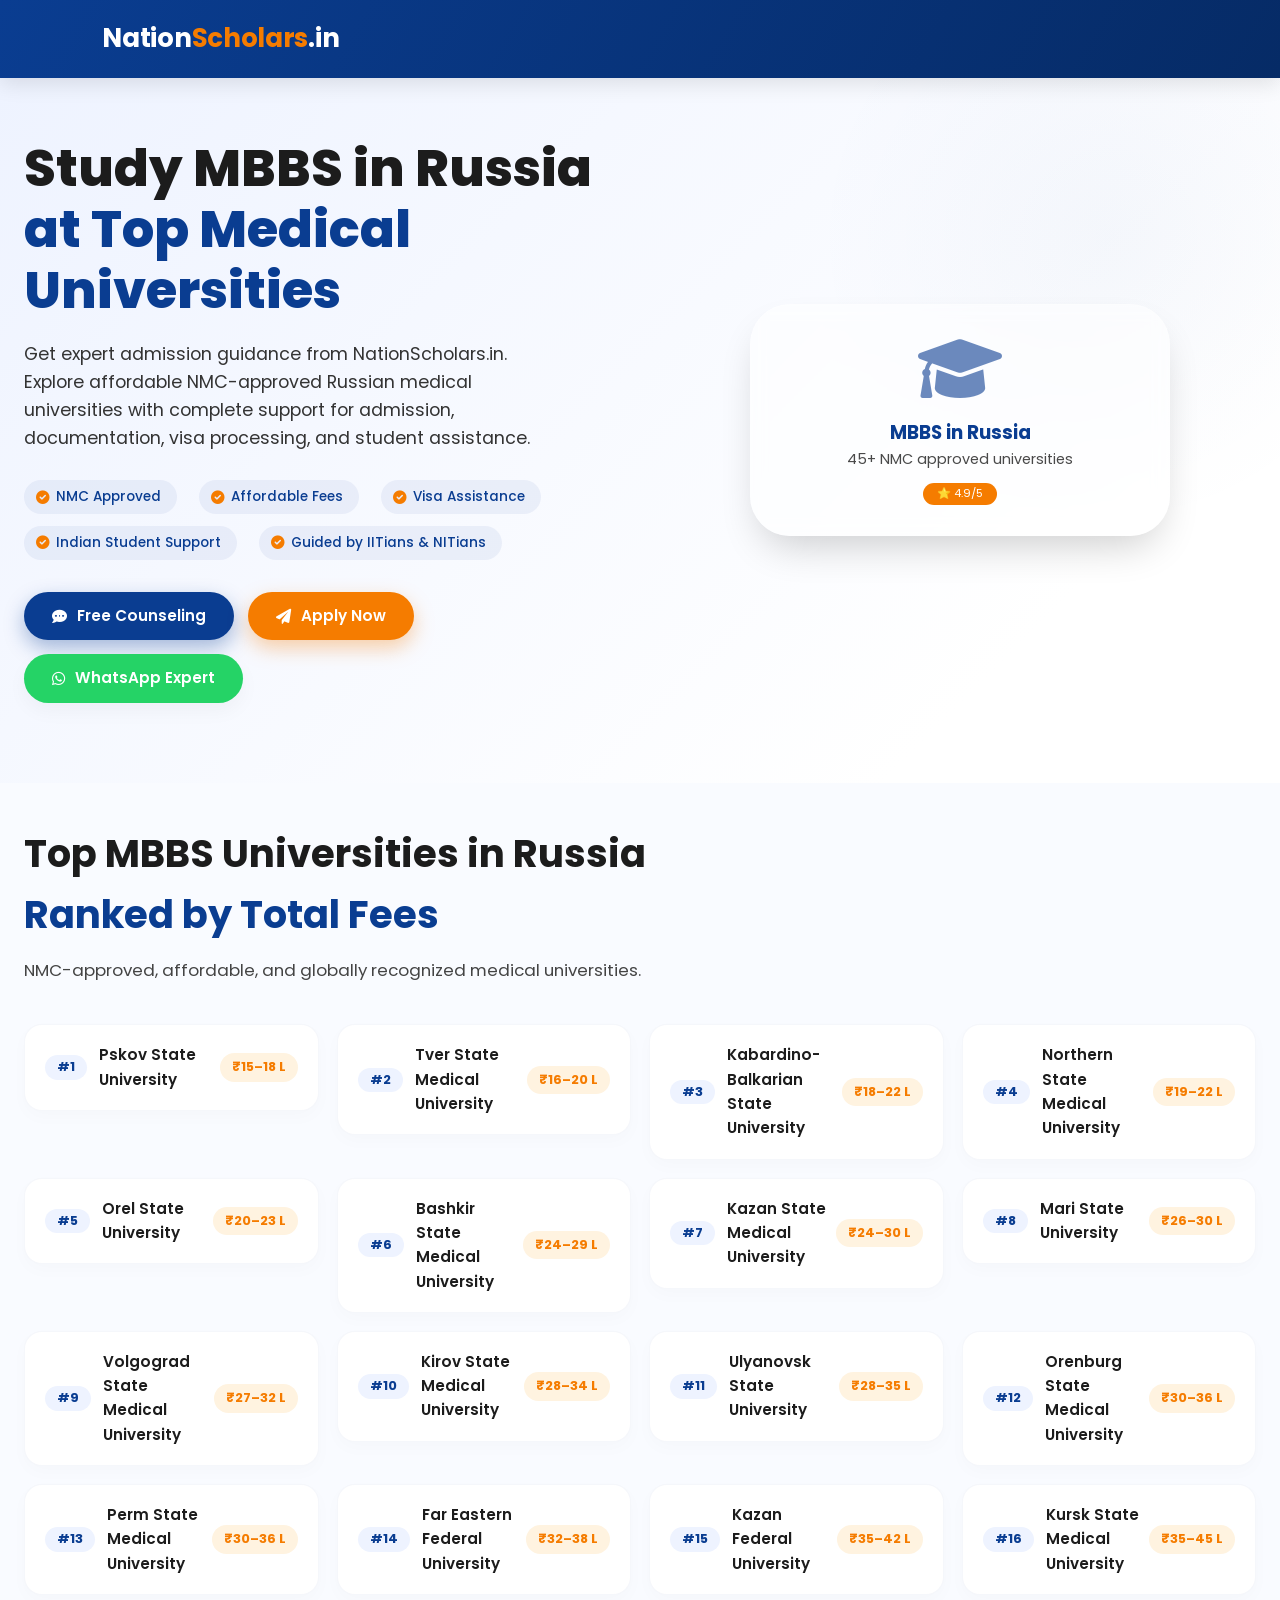
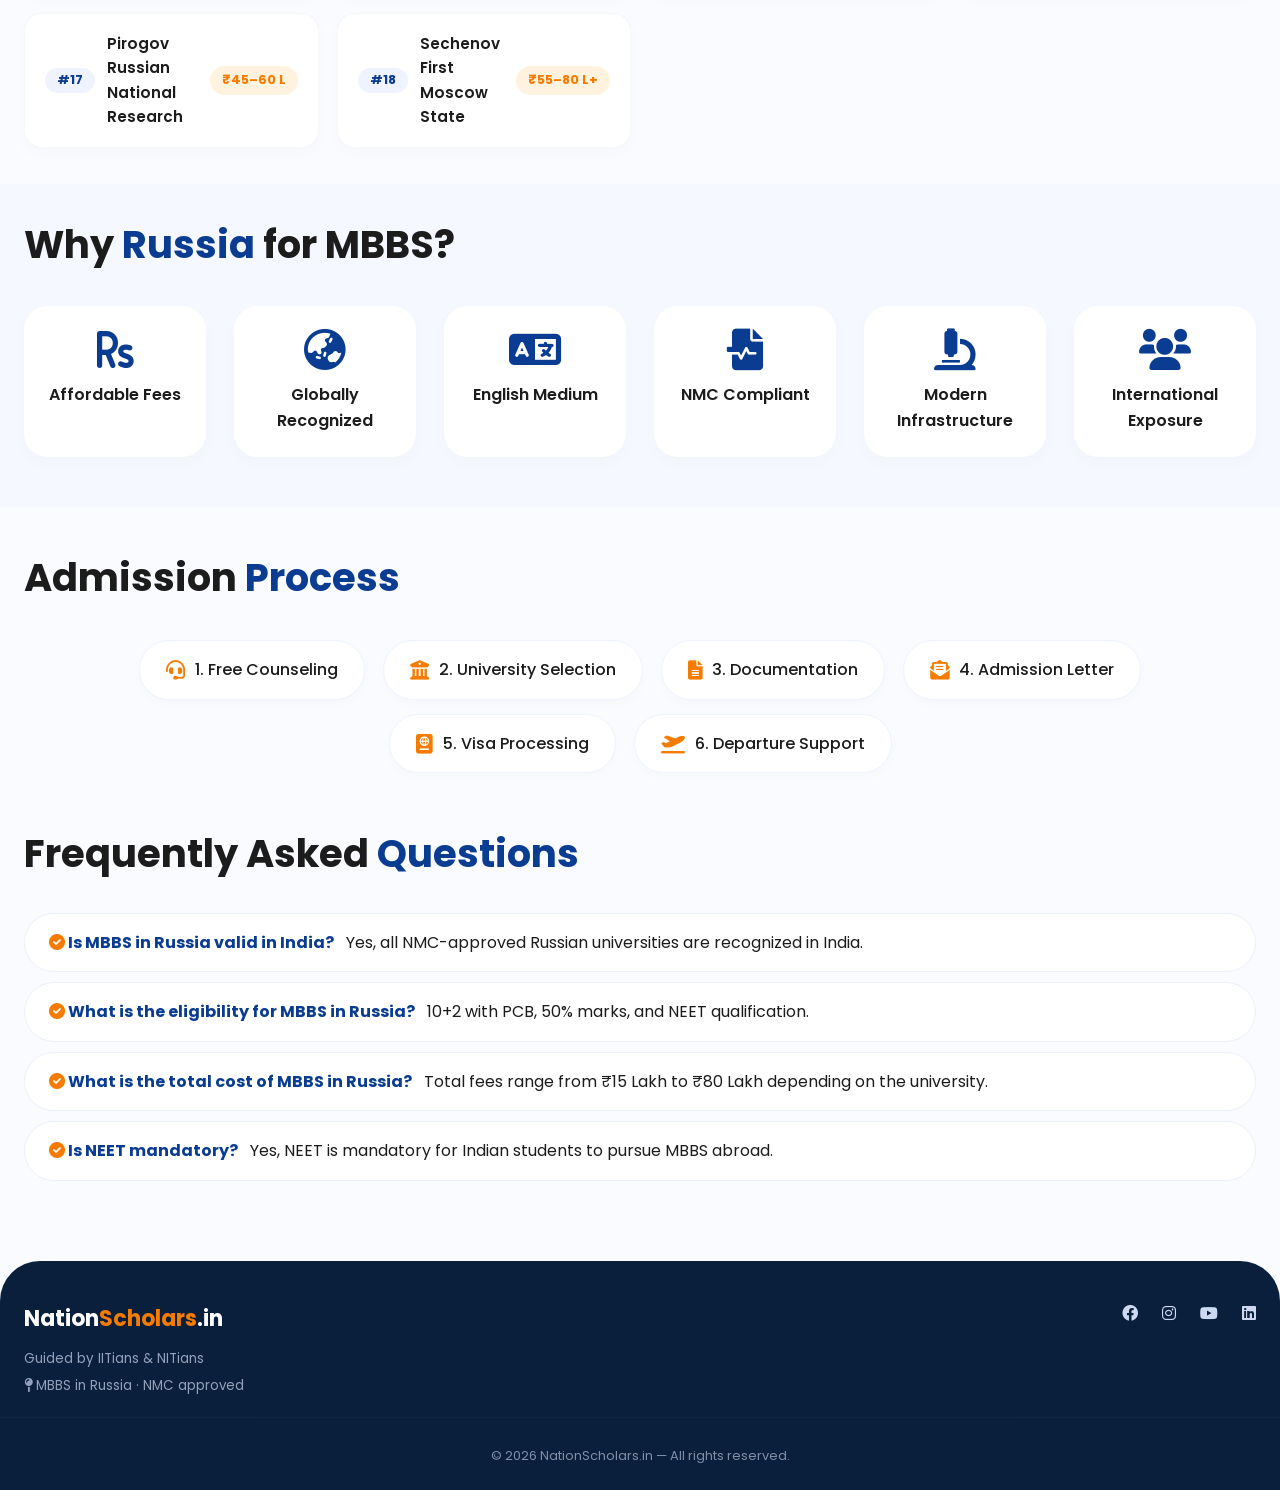
<file: page02.html>
<!DOCTYPE html>
<html lang="en">
<head>
  <meta charset="UTF-8" />
  <meta name="viewport" content="width=device-width, initial-scale=1.0, maximum-scale=1.0, user-scalable=yes" />
  <title>NationScholars.in · MBBS in Russia</title>
  <!-- Font Awesome 6 -->
  <link rel="stylesheet" href="https://cdnjs.cloudflare.com/ajax/libs/font-awesome/6.0.0-beta3/css/all.min.css" />
  <!-- Google Fonts: Poppins -->
  <link rel="preconnect" href="https://fonts.googleapis.com" />
  <link rel="preconnect" href="https://fonts.gstatic.com" crossorigin />
  <link href="https://fonts.googleapis.com/css2?family=Poppins:wght@300;400;600;700;800&display=swap" rel="stylesheet" />
  <style>
    /* ----- ROOT & RESET ----- */
    :root {
      --primary: #0a3d91;
      --secondary: #f57c00;
      --light: #f9fbff;
      --dark: #1c1c1c;
      --glass: rgba(255, 255, 255, 0.15);
      --glass-border: rgba(255, 255, 255, 0.25);
      --shadow: 0 20px 40px -12px rgba(0, 0, 0, 0.2);
      --radius: 28px;
    }

    * {
      margin: 0;
      padding: 0;
      box-sizing: border-box;
      font-family: 'Poppins', sans-serif;
    }

    html {
      scroll-behavior: smooth;
    }

    body {
      background: var(--light);
      color: var(--dark);
      line-height: 1.6;
      overflow-x: hidden;
    }

    a {
      text-decoration: none;
      color: inherit;
    }

    .container {
      max-width: 1280px;
      margin: 0 auto;
      padding: 0 24px;
    }

    /* ----- GLASSMORPHISM UTILITY ----- */
    .glass-card {
      background: var(--glass);
      backdrop-filter: blur(12px);
      -webkit-backdrop-filter: blur(12px);
      border: 1px solid var(--glass-border);
      border-radius: var(--radius);
      box-shadow: var(--shadow);
      transition: all 0.25s ease;
    }

    .glass-card:hover {
      transform: translateY(-6px);
      box-shadow: 0 30px 50px -16px rgba(10, 61, 145, 0.3);
    }

    /* ----- BUTTONS ----- */
    .btn {
      display: inline-flex;
      align-items: center;
      gap: 10px;
      padding: 12px 28px;
      border-radius: 60px;
      font-weight: 600;
      font-size: 0.95rem;
      border: none;
      cursor: pointer;
      transition: 0.25s ease;
      background: white;
      color: var(--primary);
      box-shadow: 0 8px 20px rgba(0, 0, 0, 0.04);
    }

    .btn-primary {
      background: var(--primary);
      color: white;
      box-shadow: 0 8px 20px rgba(10, 61, 145, 0.35);
    }
    .btn-primary:hover {
      background: #062b66;
      transform: scale(1.02);
      box-shadow: 0 12px 28px rgba(10, 61, 145, 0.45);
    }

    .btn-secondary {
      background: var(--secondary);
      color: white;
      box-shadow: 0 8px 20px rgba(245, 124, 0, 0.35);
    }
    .btn-secondary:hover {
      background: #e06b00;
      transform: scale(1.02);
    }

    .btn-outline-light {
      background: transparent;
      border: 2px solid white;
      color: white;
    }
    .btn-outline-light:hover {
      background: white;
      color: var(--primary);
    }

    .btn-whatsapp {
      background: #25D366;
      color: white;
    }
    .btn-whatsapp:hover {
      background: #1da851;
      transform: scale(1.02);
    }

    /* ----- HEADER (already in style.txt) ----- */
    header {
      background: linear-gradient(120deg, var(--primary), #062b66);
      color: #fff;
      padding: 18px 8%;
      display: flex;
      justify-content: space-between;
      align-items: center;
      flex-wrap: wrap;
      position: sticky;
      top: 0;
      z-index: 999;
      box-shadow: 0 6px 20px rgba(0, 0, 0, 0.1);
    }

    .logo {
      font-size: 26px;
      font-weight: 700;
      letter-spacing: -0.3px;
    }
    .logo span {
      color: var(--secondary);
    }

    .menu-toggle {
      display: none;
      font-size: 28px;
      cursor: pointer;
    }

    .nav-links {
      display: flex;
      gap: 28px;
      align-items: center;
      font-weight: 500;
    }
    .nav-links a {
      transition: 0.2s;
      border-bottom: 2px solid transparent;
      padding-bottom: 4px;
    }
    .nav-links a:hover {
      border-bottom-color: var(--secondary);
      color: #ffd54f;
    }

    /* ----- HERO ----- */
    .hero {
      padding: 60px 0 80px;
      background: linear-gradient(135deg, #eef3ff 0%, #ffffff 80%);
      position: relative;
      overflow: hidden;
    }
    .hero::before {
      content: '';
      position: absolute;
      right: -10%;
      top: -20%;
      width: 600px;
      height: 600px;
      background: radial-gradient(circle, rgba(10, 61, 145, 0.03) 0%, transparent 70%);
      border-radius: 50%;
      pointer-events: none;
    }
    .hero-grid {
      display: grid;
      grid-template-columns: 1fr 1fr;
      gap: 48px;
      align-items: center;
    }
    .hero-content h1 {
      font-size: 3.2rem;
      font-weight: 800;
      line-height: 1.2;
      color: var(--dark);
      margin-bottom: 18px;
    }
    .hero-content h1 span {
      color: var(--primary);
    }
    .hero-content p {
      font-size: 1.1rem;
      color: #333;
      max-width: 540px;
      margin-bottom: 28px;
      font-weight: 400;
    }
    .hero-badges {
      display: flex;
      flex-wrap: wrap;
      gap: 12px 22px;
      margin: 24px 0 32px;
    }
    .hero-badges span {
      background: rgba(10, 61, 145, 0.06);
      padding: 6px 16px 6px 12px;
      border-radius: 60px;
      font-size: 0.85rem;
      font-weight: 500;
      display: inline-flex;
      align-items: center;
      gap: 6px;
      color: var(--primary);
    }
    .hero-badges i {
      color: var(--secondary);
    }
    .cta-group {
      display: flex;
      flex-wrap: wrap;
      gap: 14px;
    }
    .hero-image {
      display: flex;
      justify-content: center;
    }
    .hero-image .glass-card {
      padding: 30px 28px;
      background: rgba(255, 255, 255, 0.5);
      backdrop-filter: blur(8px);
      width: 100%;
      max-width: 420px;
      text-align: center;
      border-radius: 40px;
    }
    .hero-image i {
      font-size: 4.2rem;
      color: var(--primary);
      opacity: 0.6;
    }
    .hero-image h3 {
      margin-top: 16px;
      color: var(--primary);
    }

    /* ----- SECTION TITLES ----- */
    .section-title {
      font-size: 2.4rem;
      font-weight: 700;
      margin-bottom: 12px;
      color: var(--dark);
    }
    .section-title span {
      color: var(--primary);
    }
    .section-sub {
      font-size: 1.05rem;
      color: #444;
      max-width: 700px;
      margin-bottom: 40px;
    }

    /* ----- TABLE / RANKING CARDS ----- */
    .rank-grid {
      display: grid;
      grid-template-columns: repeat(auto-fill, minmax(260px, 1fr));
      gap: 18px;
      margin: 24px 0 16px;
    }
    .rank-card {
      background: white;
      border-radius: 18px;
      padding: 18px 20px;
      display: flex;
      align-items: center;
      justify-content: space-between;
      box-shadow: 0 6px 18px rgba(0, 0, 0, 0.02);
      border: 1px solid rgba(10, 61, 145, 0.04);
      transition: 0.2s;
    }
    .rank-card:hover {
      border-color: var(--primary);
      box-shadow: 0 10px 26px rgba(10, 61, 145, 0.06);
      transform: translateX(4px);
    }
    .rank-card .rank-num {
      font-weight: 700;
      color: var(--primary);
      background: #eef3ff;
      padding: 2px 12px;
      border-radius: 60px;
      font-size: 0.8rem;
    }
    .rank-card .uni-name {
      font-weight: 600;
      flex: 1;
      margin-left: 12px;
      font-size: 0.95rem;
    }
    .rank-card .fee {
      font-weight: 700;
      color: var(--secondary);
      background: #fff3e0;
      padding: 4px 12px;
      border-radius: 60px;
      font-size: 0.8rem;
      white-space: nowrap;
    }

    /* ----- WHY RUSSIA (icon grid) ----- */
    .why-grid {
      display: grid;
      grid-template-columns: repeat(auto-fit, minmax(150px, 1fr));
      gap: 28px;
      margin: 30px 0;
    }
    .why-item {
      text-align: center;
      padding: 22px 12px;
      background: white;
      border-radius: 24px;
      box-shadow: 0 6px 18px rgba(0, 0, 0, 0.02);
      transition: 0.2s;
      border: 1px solid transparent;
    }
    .why-item:hover {
      border-color: var(--primary);
      transform: translateY(-6px);
    }
    .why-item i {
      font-size: 2.6rem;
      color: var(--primary);
      margin-bottom: 12px;
    }
    .why-item h4 {
      font-weight: 600;
      font-size: 1rem;
    }

    /* ----- PROCESS (steps) ----- */
    .steps {
      display: flex;
      flex-wrap: wrap;
      gap: 14px 18px;
      margin: 32px 0 10px;
      justify-content: center;
    }
    .step {
      background: white;
      padding: 16px 26px;
      border-radius: 80px;
      font-weight: 500;
      box-shadow: 0 4px 12px rgba(0, 0, 0, 0.02);
      border: 1px solid #eef3ff;
      display: flex;
      align-items: center;
      gap: 10px;
    }
    .step i {
      color: var(--secondary);
      font-size: 1.2rem;
    }

    /* ----- TESTIMONIALS ----- */
    .testimonial-grid {
      display: grid;
      grid-template-columns: repeat(auto-fit, minmax(220px, 1fr));
      gap: 28px;
      margin: 30px 0;
    }
    .testi-card {
      background: white;
      padding: 24px 22px;
      border-radius: 28px;
      box-shadow: 0 10px 30px rgba(0, 0, 0, 0.02);
      border: 1px solid #f0f4ff;
      transition: 0.2s;
    }
    .testi-card:hover {
      transform: translateY(-8px);
      border-color: var(--primary);
    }
    .testi-card .stars {
      color: #f5b342;
      margin-bottom: 10px;
    }
    .testi-card p {
      font-size: 0.95rem;
      font-weight: 400;
      color: #222;
    }
    .testi-card .student {
      display: flex;
      align-items: center;
      gap: 12px;
      margin-top: 16px;
    }
    .testi-card .student img {
      width: 44px;
      height: 44px;
      border-radius: 60px;
      background: #d9e2f0;
      object-fit: cover;
    }
    .testi-card .student .name {
      font-weight: 600;
      font-size: 0.9rem;
    }

    /* ----- FAQ ----- */
    .faq-list {
      margin: 28px 0 10px;
      display: flex;
      flex-direction: column;
      gap: 10px;
    }
    .faq-item {
      background: white;
      padding: 16px 24px;
      border-radius: 40px;
      border: 1px solid #ecf0fa;
      transition: 0.2s;
      cursor: default;
    }
    .faq-item:hover {
      border-color: var(--primary);
      background: #fafcff;
    }
    .faq-item strong {
      color: var(--primary);
      margin-right: 8px;
    }

    /* ----- FOOTER ----- */
    .footer {
      background: #0a1f3b;
      color: #cdd9f0;
      padding: 40px 0 24px;
      margin-top: 60px;
      border-radius: 40px 40px 0 0;
    }
    .footer .container {
      display: flex;
      justify-content: space-between;
      flex-wrap: wrap;
      gap: 20px;
    }
    .footer .brand {
      font-size: 22px;
      font-weight: 700;
      color: white;
    }
    .footer .brand span {
      color: var(--secondary);
    }
    .footer small {
      display: block;
      margin-top: 12px;
      opacity: 0.7;
    }

    /* ----- RESPONSIVE ----- */
    @media (max-width: 900px) {
      .hero-grid {
        grid-template-columns: 1fr;
        text-align: center;
      }
      .hero-content p {
        max-width: 100%;
        margin-left: auto;
        margin-right: auto;
      }
      .hero-badges {
        justify-content: center;
      }
      .cta-group {
        justify-content: center;
      }
      .section-title {
        font-size: 2rem;
      }
    }

    @media (max-width: 680px) {
      .menu-toggle {
        display: block;
        color: white;
      }
      .nav-links {
        display: none;
        width: 100%;
        flex-direction: column;
        align-items: center;
        gap: 14px;
        padding: 18px 0 8px;
      }
      .nav-links.active {
        display: flex;
      }
      header {
        padding: 14px 5%;
      }
      .logo {
        font-size: 22px;
      }
      .hero-content h1 {
        font-size: 2.2rem;
      }
      .rank-grid {
        grid-template-columns: 1fr 1fr;
      }
    }

    @media (max-width: 440px) {
      .rank-grid {
        grid-template-columns: 1fr;
      }
      .cta-group .btn {
        width: 100%;
        justify-content: center;
      }
      .hero-badges span {
        font-size: 0.75rem;
      }
    }
  </style>
</head>
<body>

<!-- ===== HEADER ===== -->
<header>
  <h1 class="logo">Nation<span>Scholars</span>.in</h1>
  <!--<div class="menu-toggle" id="menuToggle"><i class="fas fa-bars"></i></div>
  <div class="nav-links" id="navLinks">
    <a href="#">Home</a>
    <a href="#universities">Universities</a>
    <a href="#why">Why Russia</a>
    <a href="#testimonials">Testimonials</a>
    <a href="#faq">FAQ</a>
    <a href="#" class="btn btn-secondary" style="padding:8px 22px; font-size:0.85rem;"><i class="fas fa-phone-alt"></i> Contact</a>
  </div>-->
</header>

<!-- ===== HERO ===== -->
<section class="hero">
  <div class="container hero-grid">
    <div class="hero-content">
      <h1>Study MBBS in Russia <br /><span>at Top Medical Universities</span></h1>
      <p>Get expert admission guidance from NationScholars.in. Explore affordable NMC-approved Russian medical universities with complete support for admission, documentation, visa processing, and student assistance.</p>
      <div class="hero-badges">
        <span><i class="fas fa-check-circle"></i> NMC Approved</span>
        <span><i class="fas fa-check-circle"></i> Affordable Fees</span>
        <span><i class="fas fa-check-circle"></i> Visa Assistance</span>
        <span><i class="fas fa-check-circle"></i> Indian Student Support</span>
        <span><i class="fas fa-check-circle"></i> Guided by IITians &amp; NITians</span>
      </div>
      <div class="cta-group">
        <a href="#" class="btn btn-primary"><i class="fas fa-comment-dots"></i> Free Counseling</a>
        <a href="#" class="btn btn-secondary"><i class="fas fa-paper-plane"></i> Apply Now</a>
        <a href="#" class="btn btn-whatsapp"><i class="fab fa-whatsapp"></i> WhatsApp Expert</a>
      </div>
    </div>
    <div class="hero-image">
      <div class="glass-card">
        <i class="fas fa-graduation-cap"></i>
        <h3>MBBS in Russia</h3>
        <p style="font-size:0.9rem; color:#1c1c1c; opacity:0.8;">45+ NMC approved universities</p>
        <div style="margin-top:12px; display:flex; gap:6px; justify-content:center;">
          <span style="background:var(--secondary); color:white; padding:2px 14px; border-radius:60px; font-size:0.7rem;">⭐ 4.9/5</span>
        </div>
      </div>
    </div>
  </div>
</section>

<!-- ===== UNIVERSITIES (RANKED) ===== -->
<section id="universities" style="padding:40px 0 20px;">
  <div class="container">
    <h2 class="section-title">Top MBBS Universities in Russia <br /><span>Ranked by Total Fees</span></h2>
    <p class="section-sub">NMC-approved, affordable, and globally recognized medical universities.</p>

<div class="rank-grid">
  <a href="r-mbbs.html?script=js1"><div class="rank-card"><span class="rank-num">#1</span><span class="uni-name">Pskov State University</span><span class="fee">₹15–18 L</span></div></a>

  <a href="r-mbbs.html?script=js2"><div class="rank-card"><span class="rank-num">#2</span><span class="uni-name">Tver State Medical University</span><span class="fee">₹16–20 L</span></div></a>

  <a href="r-mbbs.html?script=js3"><div class="rank-card"><span class="rank-num">#3</span><span class="uni-name">Kabardino-Balkarian State University</span><span class="fee">₹18–22 L</span></div></a>

  <a href="r-mbbs.html?script=js4"><div class="rank-card"><span class="rank-num">#4</span><span class="uni-name">Northern State Medical University</span><span class="fee">₹19–22 L</span></div></a>

  <a href="r-mbbs.html?script=js5"><div class="rank-card"><span class="rank-num">#5</span><span class="uni-name">Orel State University</span><span class="fee">₹20–23 L</span></div></a>

  <a href="r-mbbs.html?script=js6"><div class="rank-card"><span class="rank-num">#6</span><span class="uni-name">Bashkir State Medical University</span><span class="fee">₹24–29 L</span></div></a>

  <a href="r-mbbs.html?script=js7"><div class="rank-card"><span class="rank-num">#7</span><span class="uni-name">Kazan State Medical University</span><span class="fee">₹24–30 L</span></div></a>

  <a href="r-mbbs.html?script=js8"><div class="rank-card"><span class="rank-num">#8</span><span class="uni-name">Mari State University</span><span class="fee">₹26–30 L</span></div></a>

  <a href="r-mbbs.html?script=js9"><div class="rank-card"><span class="rank-num">#9</span><span class="uni-name">Volgograd State Medical University</span><span class="fee">₹27–32 L</span></div></a>

  <a href="r-mbbs.html?script=js10"><div class="rank-card"><span class="rank-num">#10</span><span class="uni-name">Kirov State Medical University</span><span class="fee">₹28–34 L</span></div></a>

  <a href="r-mbbs.html?script=js11"><div class="rank-card"><span class="rank-num">#11</span><span class="uni-name">Ulyanovsk State University</span><span class="fee">₹28–35 L</span></div></a>

  <a href="r-mbbs.html?script=js12"><div class="rank-card"><span class="rank-num">#12</span><span class="uni-name">Orenburg State Medical University</span><span class="fee">₹30–36 L</span></div></a>

  <a href="r-mbbs.html?script=js13"><div class="rank-card"><span class="rank-num">#13</span><span class="uni-name">Perm State Medical University</span><span class="fee">₹30–36 L</span></div></a>

  <a href="r-mbbs.html?script=js14"><div class="rank-card"><span class="rank-num">#14</span><span class="uni-name">Far Eastern Federal University</span><span class="fee">₹32–38 L</span></div></a>

  <a href="r-mbbs.html?script=js15"><div class="rank-card"><span class="rank-num">#15</span><span class="uni-name">Kazan Federal University</span><span class="fee">₹35–42 L</span></div></a>

  <a href="r-mbbs.html?script=js16"><div class="rank-card"><span class="rank-num">#16</span><span class="uni-name">Kursk State Medical University</span><span class="fee">₹35–45 L</span></div></a>

  <a href="r-mbbs.html?script=js17"><div class="rank-card"><span class="rank-num">#17</span><span class="uni-name">Pirogov Russian National Research</span><span class="fee">₹45–60 L</span></div></a>

  <a href="r-mbbs.html?script=js18"><div class="rank-card"><span class="rank-num">#18</span><span class="uni-name">Sechenov First Moscow State</span><span class="fee">₹55–80 L+</span></div></a>
</div>
  </div>
</section>

<!-- ===== WHY RUSSIA ===== -->
<section id="why" style="padding:30px 0 20px; background:#f5f8ff;">
  <div class="container">
    <h2 class="section-title">Why <span>Russia</span> for MBBS?</h2>
    <div class="why-grid">
      <div class="why-item"><i class="fas fa-rupee-sign"></i><h4>Affordable Fees</h4></div>
      <div class="why-item"><i class="fas fa-globe-asia"></i><h4>Globally Recognized</h4></div>
      <div class="why-item"><i class="fas fa-language"></i><h4>English Medium</h4></div>
      <div class="why-item"><i class="fas fa-file-medical-alt"></i><h4>NMC Compliant</h4></div>
      <div class="why-item"><i class="fas fa-microscope"></i><h4>Modern Infrastructure</h4></div>
      <div class="why-item"><i class="fas fa-users"></i><h4>International Exposure</h4></div>
    </div>
  </div>
</section>

<!-- ===== ADMISSION PROCESS ===== -->
<section style="padding:40px 0 10px;">
  <div class="container">
    <h2 class="section-title">Admission <span>Process</span></h2>
    <div class="steps">
      <span class="step"><i class="fas fa-headset"></i> 1. Free Counseling</span>
      <span class="step"><i class="fas fa-university"></i> 2. University Selection</span>
      <span class="step"><i class="fas fa-file-alt"></i> 3. Documentation</span>
      <span class="step"><i class="fas fa-envelope-open-text"></i> 4. Admission Letter</span>
      <span class="step"><i class="fas fa-passport"></i> 5. Visa Processing</span>
      <span class="step"><i class="fas fa-plane-departure"></i> 6. Departure Support</span>
    </div>
  </div>
</section>

<!--
<section id="testimonials" style="padding:40px 0 20px;">
  <div class="container">
    <h2 class="section-title">Student <span>Testimonials</span></h2>
    <div class="testimonial-grid">
      <div class="testi-card">
        <div class="stars"><i class="fas fa-star"></i><i class="fas fa-star"></i><i class="fas fa-star"></i><i class="fas fa-star"></i><i class="fas fa-star"></i></div>
        <p>“The guidance from NationScholars made my MBBS dream in Russia a reality. Smooth process!”</p>
        <div class="student"><img src="data:image/svg+xml,%3Csvg xmlns='http://www.w3.org/2000/svg' width='44' height='44' viewBox='0 0 44 44'%3E%3Ccircle cx='22' cy='22' r='20' fill='%230a3d91'/%3E%3Ctext x='22' y='28' font-size='18' text-anchor='middle' fill='white' font-family='Arial'%3EA%3C/text%3E%3C/svg%3E" alt="student" /><div><span class="name">Ananya S.</span><br /><small>Pskov State Univ.</small></div></div>
      </div>
      <div class="testi-card">
        <div class="stars"><i class="fas fa-star"></i><i class="fas fa-star"></i><i class="fas fa-star"></i><i class="fas fa-star"></i><i class="fas fa-star"></i></div>
        <p>“Visa assistance and documentation were top-notch. Highly recommend NationScholars.in.”</p>
        <div class="student"><img src="data:image/svg+xml,%3Csvg xmlns='http://www.w3.org/2000/svg' width='44' height='44' viewBox='0 0 44 44'%3E%3Ccircle cx='22' cy='22' r='20' fill='%23f57c00'/%3E%3Ctext x='22' y='28' font-size='18' text-anchor='middle' fill='white' font-family='Arial'%3ER%3C/text%3E%3C/svg%3E" alt="student" /><div><span class="name">Rahul K.</span><br /><small>Tver State</small></div></div>
      </div>
      <div class="testi-card">
        <div class="stars"><i class="fas fa-star"></i><i class="fas fa-star"></i><i class="fas fa-star"></i><i class="fas fa-star"></i><i class="fas fa-star"></i></div>
        <p>“Affordable fees and expert counseling. I am now studying at Kazan Federal University.”</p>
        <div class="student"><img src="data:image/svg+xml,%3Csvg xmlns='http://www.w3.org/2000/svg' width='44' height='44' viewBox='0 0 44 44'%3E%3Ccircle cx='22' cy='22' r='20' fill='%23062b66'/%3E%3Ctext x='22' y='28' font-size='18' text-anchor='middle' fill='white' font-family='Arial'%3EM%3C/text%3E%3C/svg%3E" alt="student" /><div><span class="name">Priya M.</span><br /><small>Kazan Federal</small></div></div>
      </div>
    </div>
  </div>
</section> -->

<!-- ===== FAQ ===== -->
<section id="faq" style="padding:30px 0 10px;">
  <div class="container">
    <h2 class="section-title">Frequently Asked <span>Questions</span></h2>
    <div class="faq-list">
      <div class="faq-item"><strong><i class="fas fa-check-circle" style="color:var(--secondary);"></i> Is MBBS in Russia valid in India?</strong> Yes, all NMC-approved Russian universities are recognized in India.</div>
      <div class="faq-item"><strong><i class="fas fa-check-circle" style="color:var(--secondary);"></i> What is the eligibility for MBBS in Russia?</strong> 10+2 with PCB, 50% marks, and NEET qualification.</div>
      <div class="faq-item"><strong><i class="fas fa-check-circle" style="color:var(--secondary);"></i> What is the total cost of MBBS in Russia?</strong> Total fees range from ₹15 Lakh to ₹80 Lakh depending on the university.</div>
      <div class="faq-item"><strong><i class="fas fa-check-circle" style="color:var(--secondary);"></i> Is NEET mandatory?</strong> Yes, NEET is mandatory for Indian students to pursue MBBS abroad.</div>
    </div>
  </div>
</section>

<!-- ===== FOOTER ===== -->
<footer class="footer">
  <div class="container">
    <div>
      <div class="brand">Nation<span>Scholars</span>.in</div>
      <small>Guided by IITians &amp; NITians</small>
      <small style="margin-top:6px;"><i class="fas fa-map-pin"></i> MBBS in Russia · NMC approved</small>
    </div>
    <div style="display:flex; gap:24px; flex-wrap:wrap;">
      <a href="#"><i class="fab fa-facebook"></i></a>
      <a href="#"><i class="fab fa-instagram"></i></a>
      <a href="#"><i class="fab fa-youtube"></i></a>
      <a href="#"><i class="fab fa-linkedin"></i></a>
    </div>
  </div>
  <div style="text-align:center; padding-top:28px; border-top:1px solid rgba(255,255,255,0.05); margin-top:20px; font-size:0.8rem; opacity:0.6;">© 2026 NationScholars.in — All rights reserved.</div>
</footer>

<!-- Mobile menu toggle -->
<script>
  document.getElementById('menuToggle').addEventListener('click', function(e) {
    document.getElementById('navLinks').classList.toggle('active');
  });
</script>

</body>
</html>
</file>
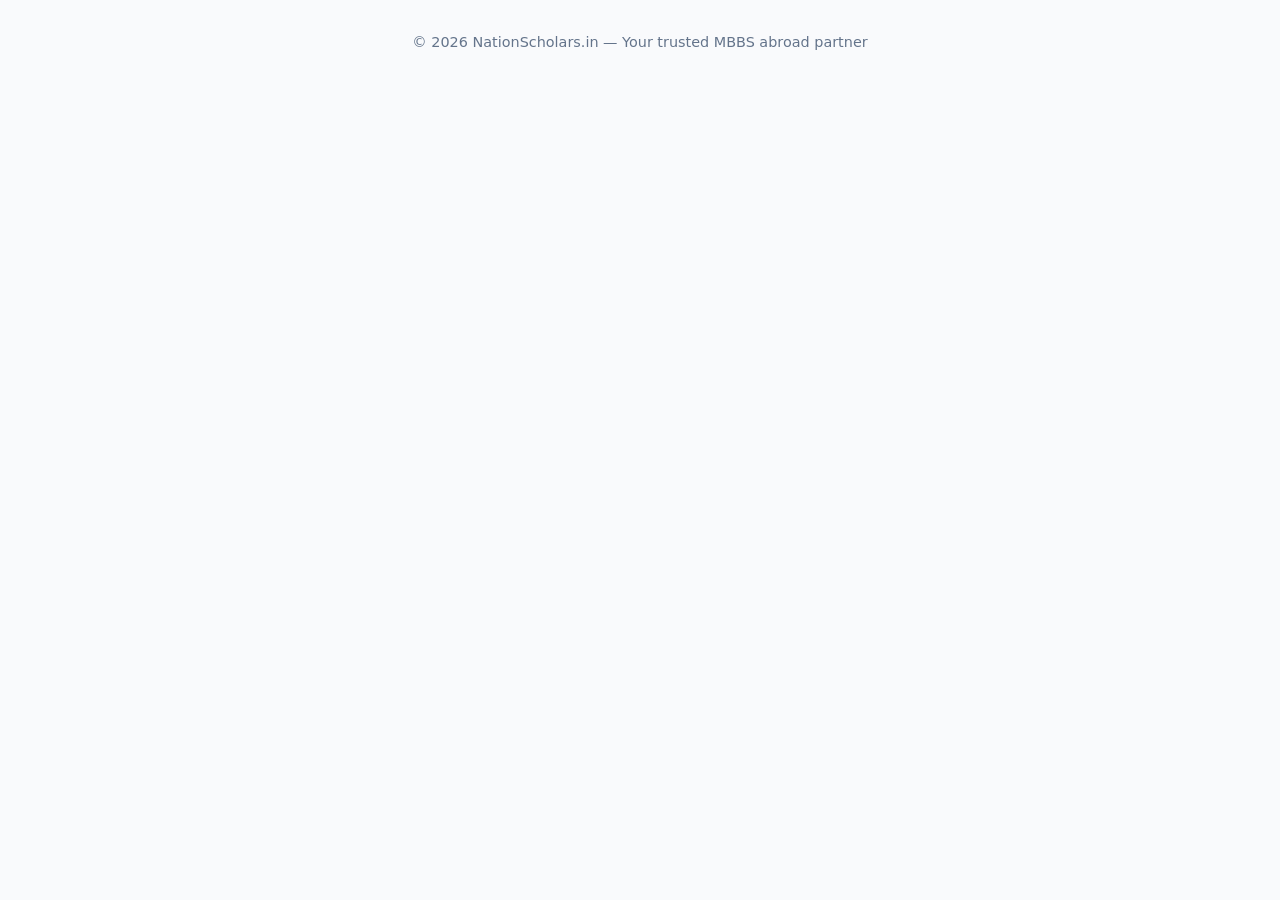
<file: r-mbbs.html>
<!DOCTYPE html>
<html lang="en">
<head>
  <meta charset="UTF-8">
  <meta name="viewport" content="width=device-width, initial-scale=1.0, maximum-scale=5.0, user-scalable=yes">
  <title id="dynamicTitle">University MBBS in Russia | Fees & Admission | NationScholars.in</title>
  <meta name="description" id="dynamicDescription" content="Study MBBS at top universities in Russia. Check fees, eligibility, hostel and admission details.">
  <style>
    * {
      margin: 0;
      padding: 0;
      box-sizing: border-box;
    }

    body {
      font-family: system-ui, 'Segoe UI', Roboto, 'Helvetica Neue', sans-serif;
      background: #f9fafc;
      color: #1e293b;
      line-height: 1.5;
      -webkit-font-smoothing: antialiased;
    }

    .container {
      max-width: 1200px;
      margin: 0 auto;
      padding: 0 20px;
    }

    /* Blue & Orange theme */
    :root {
      --primary-blue: #0f4c81;
      --primary-orange: #f77f00;
      --orange-light: #fff7ed;
      --blue-light: #eef4fb;
      --white: #ffffff;
      --gray-50: #f8fafc;
      --gray-100: #f1f5f9;
      --gray-200: #e2e8f0;
      --gray-600: #475569;
      --gray-800: #1e293b;
      --shadow-sm: 0 1px 2px rgba(0,0,0,0.05);
      --shadow-card: 0 10px 25px -5px rgba(0,0,0,0.05), 0 8px 10px -6px rgba(0,0,0,0.02);
      --radius-lg: 1.25rem;
      --radius-md: 1rem;
      --radius-sm: 0.75rem;
    }

    h1, h2, h3 {
      font-weight: 700;
      letter-spacing: -0.02em;
    }

    img {
      max-width: 100%;
      height: auto;
      display: block;
    }

    button, .btn {
      cursor: pointer;
      font-weight: 600;
      border: none;
      border-radius: 2.5rem;
      padding: 0.8rem 1.8rem;
      font-size: 1rem;
      transition: all 0.2s ease;
      display: inline-flex;
      align-items: center;
      justify-content: center;
      gap: 0.4rem;
      text-decoration: none;
    }

    .btn-primary {
      background: var(--primary-orange);
      color: white;
      box-shadow: 0 4px 12px rgba(247, 127, 0, 0.3);
    }

    .btn-primary:hover {
      background: #e06e00;
      transform: translateY(-2px);
    }

    .btn-outline {
      background: transparent;
      border: 2px solid var(--primary-blue);
      color: var(--primary-blue);
    }

    .btn-outline:hover {
      background: var(--blue-light);
    }

    /* Hero */
    .hero {
      background: linear-gradient(145deg, #ffffff 0%, #f8fafc 100%);
      padding: 2rem 0 3rem;
    }

    .hero-grid {
      display: flex;
      flex-direction: column;
      gap: 2rem;
    }

    @media (min-width: 768px) {
      .hero-grid {
        flex-direction: row;
        align-items: center;
      }
    }

    .hero-image {
      flex: 1;
      border-radius: var(--radius-lg);
      overflow: hidden;
      box-shadow: var(--shadow-card);
      background: #e2e8f0;
    }

    .hero-image img {
      width: 100%;
      height: 280px;
      object-fit: cover;
    }

    @media (min-width: 768px) {
      .hero-image img {
        height: 340px;
      }
    }

    .hero-content {
      flex: 1;
    }

    .badge {
      background: var(--orange-light);
      color: #c2410c;
      font-weight: 600;
      padding: 0.4rem 1rem;
      border-radius: 2rem;
      font-size: 0.9rem;
      display: inline-block;
      margin-bottom: 0.8rem;
    }

    .university-name {
      font-size: 2.2rem;
      color: #0c4a6e;
      margin-bottom: 0.3rem;
    }

    .location {
      font-size: 1.2rem;
      color: #334155;
      display: flex;
      align-items: center;
      gap: 0.3rem;
      margin-bottom: 1.2rem;
    }

    .fee-badge-large {
      background: var(--primary-blue);
      color: white;
      padding: 0.5rem 1.5rem;
      border-radius: 2rem;
      font-weight: 700;
      font-size: 1.3rem;
      display: inline-block;
      margin: 0.8rem 0 1.5rem;
    }

    .hero-buttons {
      display: flex;
      flex-wrap: wrap;
      gap: 1rem;
    }

    /* Quick Facts */
    .quick-facts {
      padding: 2.5rem 0 1.5rem;
    }

    .facts-grid {
      display: grid;
      grid-template-columns: repeat(2, 1fr);
      gap: 1rem;
    }

    @media (min-width: 640px) {
      .facts-grid {
        grid-template-columns: repeat(3, 1fr);
      }
    }

    @media (min-width: 1024px) {
      .facts-grid {
        grid-template-columns: repeat(6, 1fr);
      }
    }

    .fact-card {
      background: white;
      border-radius: var(--radius-md);
      padding: 1.2rem 0.8rem;
      text-align: center;
      box-shadow: var(--shadow-sm);
      border: 1px solid var(--gray-200);
      transition: transform 0.15s;
    }

    .fact-card:hover {
      transform: translateY(-3px);
    }

    .fact-icon {
      font-size: 1.6rem;
      margin-bottom: 0.3rem;
    }

    .fact-label {
      font-size: 0.8rem;
      font-weight: 600;
      color: var(--gray-600);
      text-transform: uppercase;
      letter-spacing: 0.03em;
    }

    .fact-value {
      font-weight: 700;
      font-size: 1.1rem;
      color: var(--primary-blue);
    }

    /* Sections */
    section {
      padding: 2.5rem 0;
    }

    .section-title {
      font-size: 1.8rem;
      color: #0c4a6e;
      margin-bottom: 1.5rem;
      position: relative;
      display: inline-block;
    }

    .section-title::after {
      content: '';
      position: absolute;
      left: 0;
      bottom: -6px;
      width: 60px;
      height: 4px;
      background: var(--primary-orange);
      border-radius: 2px;
    }

    .about-text {
      background: white;
      padding: 1.8rem;
      border-radius: var(--radius-md);
      box-shadow: var(--shadow-sm);
      font-size: 1.05rem;
      color: #334155;
    }

    /* Why choose cards */
    .cards-grid {
      display: grid;
      grid-template-columns: 1fr;
      gap: 1.2rem;
      margin-top: 1rem;
    }

    @media (min-width: 640px) {
      .cards-grid {
        grid-template-columns: repeat(2, 1fr);
      }
    }

    @media (min-width: 1024px) {
      .cards-grid {
        grid-template-columns: repeat(3, 1fr);
      }
    }

    .why-card {
      background: white;
      padding: 1.8rem 1.2rem;
      border-radius: var(--radius-md);
      border-left: 5px solid var(--primary-orange);
      box-shadow: var(--shadow-sm);
    }

    .why-card h3 {
      color: var(--primary-blue);
      margin-bottom: 0.5rem;
    }

    .fee-summary-box {
      background: var(--blue-light);
      border-radius: var(--radius-lg);
      padding: 2rem;
      display: flex;
      flex-wrap: wrap;
      gap: 2rem;
      justify-content: space-around;
      text-align: center;
    }

    .fee-item h3 {
      color: var(--primary-orange);
      font-size: 2rem;
    }

    /* Timeline */
    .timeline {
      display: flex;
      flex-direction: column;
      gap: 1.5rem;
      margin-top: 2rem;
    }

    @media (min-width: 768px) {
      .timeline {
        flex-direction: row;
      }
    }

    .timeline-step {
      flex: 1;
      background: white;
      padding: 1.5rem;
      border-radius: var(--radius-md);
      text-align: center;
      box-shadow: var(--shadow-sm);
      position: relative;
    }

    .step-number {
      background: var(--primary-orange);
      color: white;
      width: 36px;
      height: 36px;
      border-radius: 50%;
      display: flex;
      align-items: center;
      justify-content: center;
      margin: 0 auto 0.8rem;
      font-weight: 700;
    }

    /* Form */
    .lead-form {
      background: white;
      border-radius: var(--radius-lg);
      padding: 2rem;
      box-shadow: var(--shadow-card);
      max-width: 480px;
      margin: 0 auto;
    }

    .form-group {
      margin-bottom: 1.2rem;
    }

    input {
      width: 100%;
      padding: 0.9rem 1.2rem;
      border: 1px solid var(--gray-200);
      border-radius: 2.5rem;
      font-size: 1rem;
      outline: none;
      transition: border 0.2s;
    }

    input:focus {
      border-color: var(--primary-orange);
    }

    /* WhatsApp */
    .whatsapp-float {
      position: fixed;
      bottom: 24px;
      right: 24px;
      background: #25D366;
      color: white;
      border-radius: 50%;
      width: 60px;
      height: 60px;
      display: flex;
      align-items: center;
      justify-content: center;
      font-size: 2rem;
      box-shadow: 0 8px 20px rgba(37, 211, 102, 0.4);
      z-index: 999;
      text-decoration: none;
      transition: 0.2s;
    }

    .whatsapp-float:hover {
      transform: scale(1.08);
    }

    /* Slider */
    .slider-container {
      overflow-x: auto;
      display: flex;
      gap: 1rem;
      padding: 1rem 0 0.5rem;
      scroll-snap-type: x mandatory;
      -webkit-overflow-scrolling: touch;
    }

    .slider-card {
      min-width: 220px;
      background: white;
      border-radius: var(--radius-md);
      padding: 1.2rem;
      box-shadow: var(--shadow-sm);
      scroll-snap-align: start;
      border: 1px solid var(--gray-200);
      flex-shrink: 0;
    }

    .slider-card h4 {
      color: var(--primary-blue);
    }

    footer {
      text-align: center;
      padding: 2rem;
      color: #64748b;
      font-size: 0.9rem;
    }
  </style>
</head>
<body>


<script>
const scriptName =
  new URLSearchParams(window.location.search).get('script');

if (scriptName) {
  const script = document.createElement('script');
  script.src = `abc/scripts${scriptName}.js`;
  document.body.appendChild(script);
}
</script>



   
  <main id="app">
    <!-- Content dynamically injected via JS -->
  </main>
<!--
  <a href="#" class="whatsapp-float" target="_blank" id="whatsappLink" aria-label="Chat on WhatsApp">💬</a>
-->
  <footer>
    <div class="container">© 2026 NationScholars.in — Your trusted MBBS abroad partner</div>
  </footer>
<!--
  <script src="link1.js" ></script>
   -->
  
</body>
</html>
</file>
